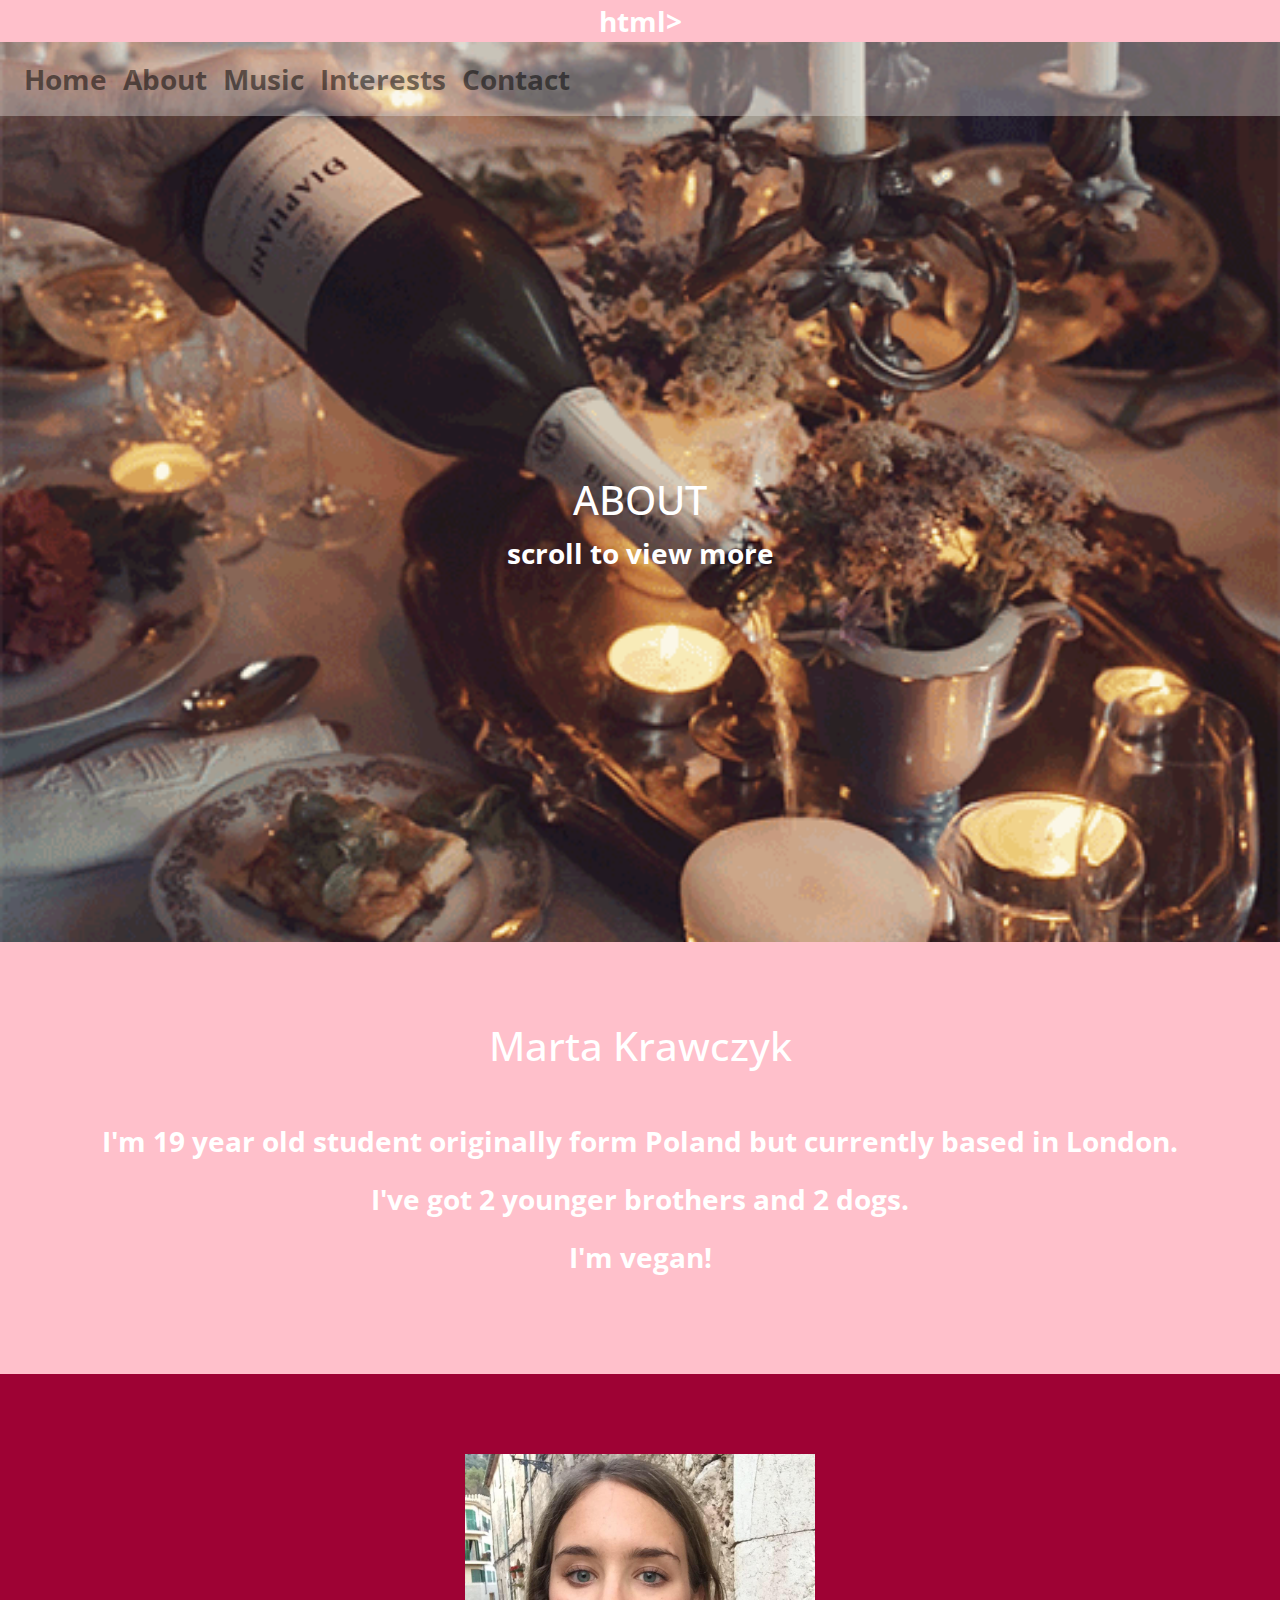
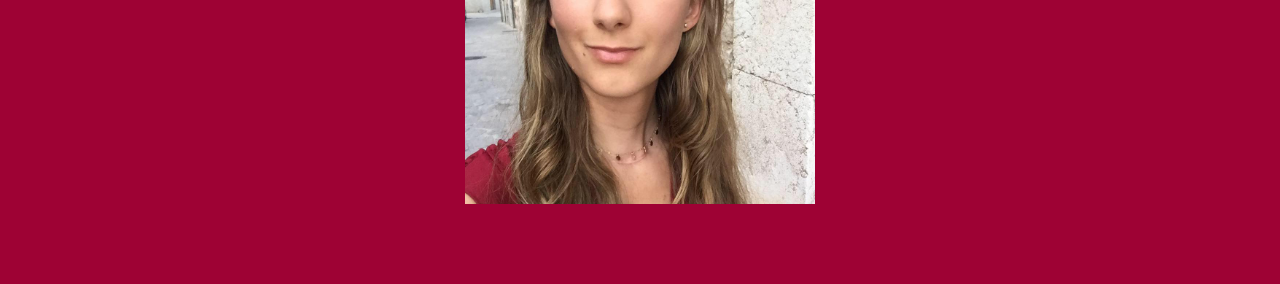
<file: codeAtUni/about.html>
html>
<head>
	<title>ABOUT</title>
	<meta name="viewport" content="width=device-width, initial-scale=1.0">
	<meta name="viewport" content="width=device-width, initial-scale=1">
	<link rel="stylesheet" href="https://maxcdn.bootstrapcdn.com/bootstrap/4.0.0/css/bootstrap.min.css" integrity="sha384-Gn5384xqQ1aoWXA+058RXPxPg6fy4IWvTNh0E263XmFcJlSAwiGgFAW/dAiS6JXm" crossorigin="anonymous">
	<link href="https://fonts.googleapis.com/css?family=Fjalla+One|Open+Sans+Condensed:300" rel="stylesheet">
	<link rel="stylesheet" type="text/css" href="css/style.css">
</head>
<body>
	<div class="background-img">
		<nav class="navbar navbar-expand-lg navbar-light bg-light">
  			<button class="navbar-toggler" type="button" data-toggle="collapse" data-target="#navbarNavAltMarkup" aria-controls="navbarNavAltMarkup" aria-expanded="false" aria-label="Toggle navigation">
    			<span class="navbar-toggler-icon"></span>
  			</button>
  		<div class="collapse navbar-collapse" id="navbarNavAltMarkup">
    		<div class="navbar-nav">
	      		<a class="nav-item nav-link" href="index.html">Home</a>
	      		<a class="nav-item nav-link" href="#">About <span class="sr-only">(current)</span></a>
	     		<a class="nav-item nav-link" href="music.html">Music</a>
	     		<a class="nav-item nav-link" href="interests.html">Interests</a>
	     		<a class="nav-item nav-link" href="contact.html">Contact</a>
    		</div>
  		</div>
		</nav>
		<div class="text-header">
			<h1>ABOUT</h1>
			<p>scroll to view more</p>
		</div>
	</div>

	<section class="pink">
		<div class="container">
			<div class="row">
				<div class="col-md-12">
					<div>
						<h1>Marta Krawczyk</h1>
						<br>
						<div class="hello">
							<p>I'm 19 year old student originally form Poland but currently based in London.</p>
							<p>I've got 2 younger brothers and 2 dogs. </p>
							<p>I'm vegan! </p>
						</div>
					</div>
				</div>
			</div>
		</div>
	</section>

	<section class="burgund">
		<div class="container">
			<div class="row">
				<div class="col-md-4"></div>				
				<div class="col-md-4">
					<img class="profile" src="img/profile.jpg">
				</div>
				<div class="col-md-4"></div>					
			</div>
		</div>
	</section>




		

</body>
</html>
</file>
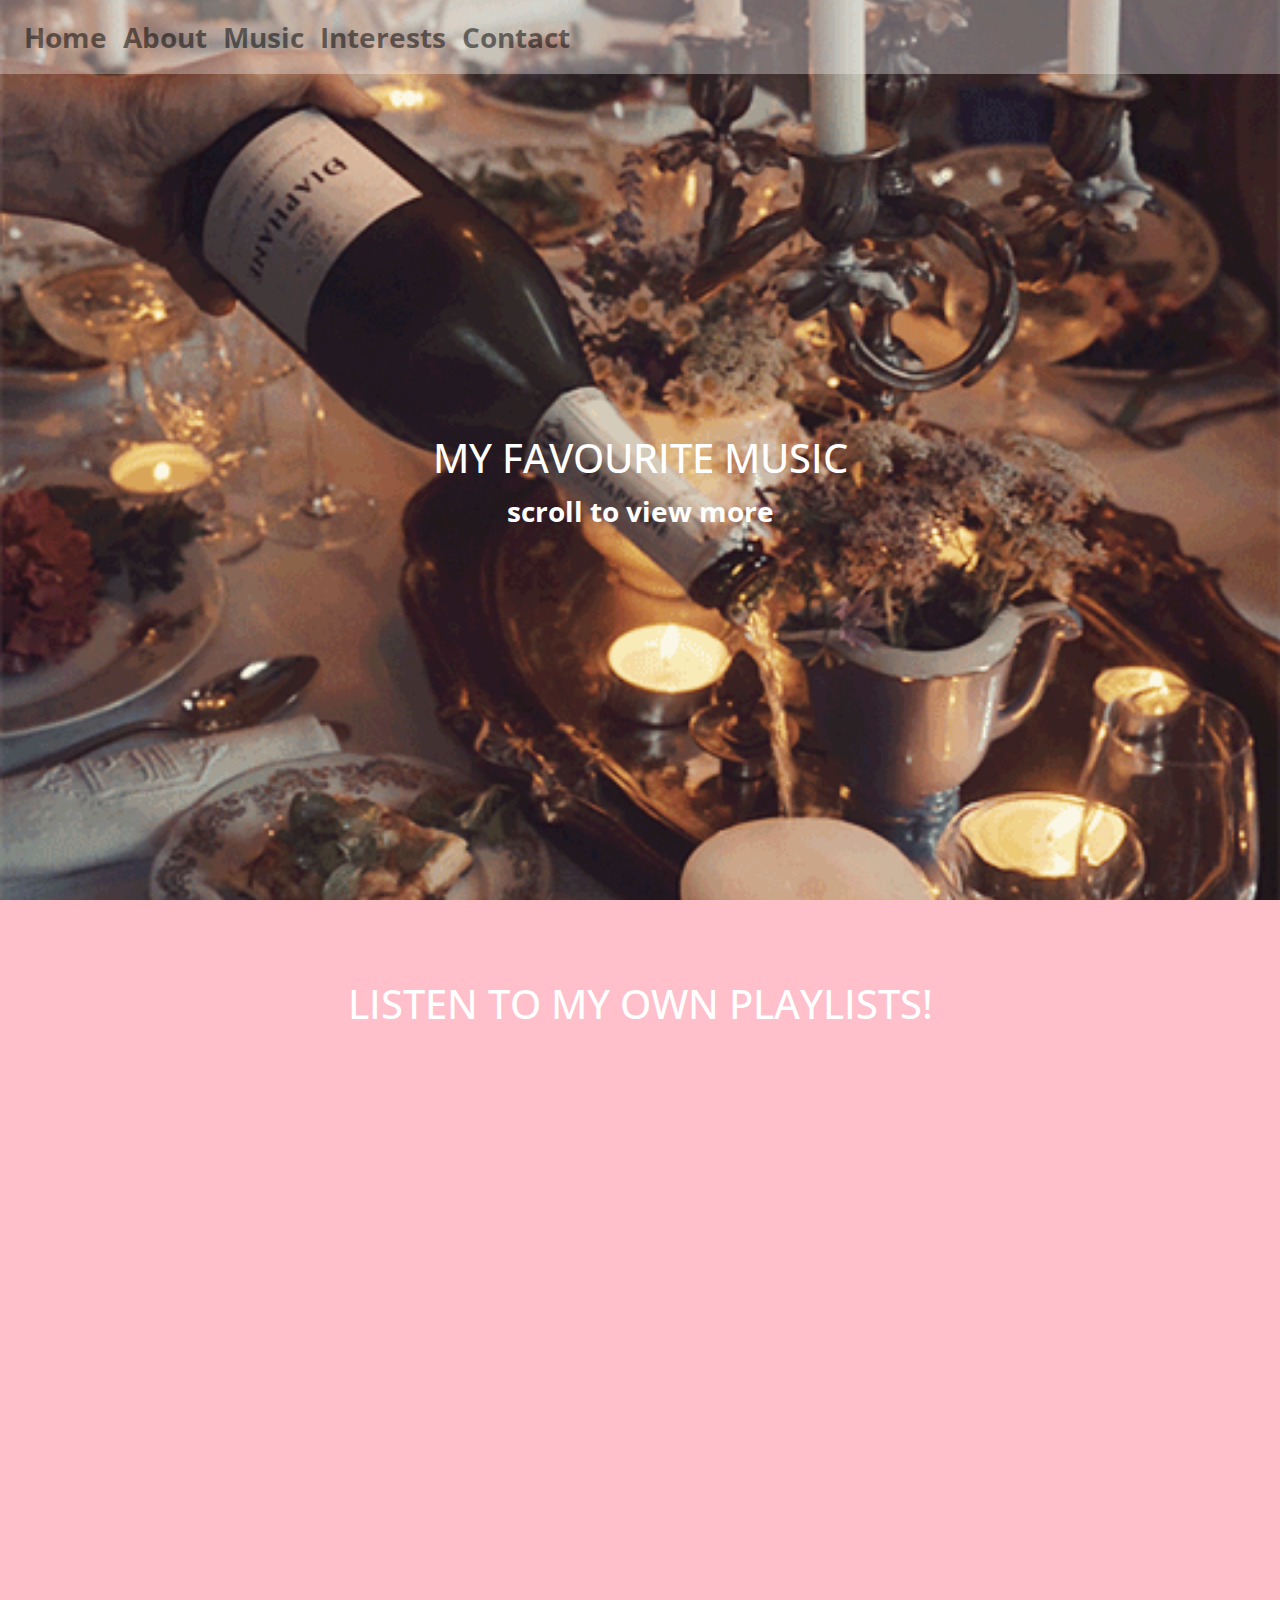
<file: codeAtUni/music.html>
<html>
<head>
	<title>MUSIC</title>
	<meta name="viewport" content="width=device-width, initial-scale=1.0">
	<link rel="stylesheet" href="https://maxcdn.bootstrapcdn.com/bootstrap/4.0.0/css/bootstrap.min.css" integrity="sha384-Gn5384xqQ1aoWXA+058RXPxPg6fy4IWvTNh0E263XmFcJlSAwiGgFAW/dAiS6JXm" crossorigin="anonymous">
	<link href="https://fonts.googleapis.com/css?family=Fjalla+One|Open+Sans+Condensed:300" rel="stylesheet">
	<link rel="stylesheet" type="text/css" href="css/style.css">
</head>
<body>
	<div class="background-img">
		<nav class="navbar navbar-expand-lg navbar-light bg-light">
	  			<button class="navbar-toggler" type="button" data-toggle="collapse" data-target="#navbarNavAltMarkup" aria-controls="navbarNavAltMarkup" aria-expanded="false" aria-label="Toggle navigation">
	    			<span class="navbar-toggler-icon"></span>
	  			</button>
	  		<div class="collapse navbar-collapse" id="navbarNavAltMarkup">
	    		<div class="navbar-nav">
		      		<a class="nav-item nav-link" href="index.html">Home</a>
		      		<a class="nav-item nav-link" href="about.html">About</a>
		     		<a class="nav-item nav-link" href="#">Music <span class="sr-only">(current)</span></a>
		     		<a class="nav-item nav-link" href="interests.html">Interests</a>
		     		<a class="nav-item nav-link" href="contact.html">Contact</a>
	    		</div>
	  		</div>
		</nav>
		<div class="text-header">
			<h1>MY FAVOURITE MUSIC</h1>
			<p>scroll to view more</p>
		</div>
	</div>

	<section class="pink film1">
		<div class="container">
			<div class="row">
				<div class="col-md-12">
					<h1>LISTEN TO MY OWN PLAYLISTS!</h1>	
				</div>
			</div>
		</div>
	</section>

	<section class="pink">
		<div class="container">
			<div class="row">
				<div class="col-md-4">
					<iframe src="https://open.spotify.com/embed/user/11172798423/playlist/0XRHKKwhSzmy0Tu2iOOQdG" width="300" height="380" frameborder="0" allowtransparency="true"></iframe>
				</div>
				<div class="col-md-4">
					<iframe src="https://open.spotify.com/embed/user/11172798423/playlist/23hvVJw2uqPo6EGmMfPnB3" width="300" height="380" frameborder="0" allowtransparency="true"></iframe>
				</div>
				<div class="col-md-4">
					<iframe src="https://open.spotify.com/embed/user/11172798423/playlist/4Oj5yETjv03nk5C3VRrtLO" width="300" height="380" frameborder="0" allowtransparency="true"></iframe>	
				</div>
			</div>
		</div>
	</section>
	<section>
		<div class="container-fluid no-padding">
			<div class="col-md-6 no-padding box-try"></div>
			<div class="col-md-6 no-padding box-try"></div>
		</div>
	</section>
	

</body>
</html>
</file>
<file: codeAtUni/css/style.css>
section{
	padding-top:80px;
	padding-bottom:80px;
}

.film1{
	padding-bottom: 0px;
}

.icons{
	padding-top: 30px;
}

body {
	background-color: pink;
	color: white;
	font-size: 28px;
	font-weight: bold;
	font-family: 'Open Sans Condensed', sans-serif;
	text-align: center;
	
}
.burgund{
	background-color: #9E0234;
}


.first-p {
	color: pink;
}


.menu {
	text-align: center;
}


}
.pink-text {
	font-size: 35px;
	text-align: center
}
.background-img{
	background-image: url(../img/champagne-overflow.gif);
	height: 100vh;
	background-size: cover;
	background-repeat: no-repeat;
	background-attachment: fixed;
	background-position: center;
}
.bg-light {
    background-color: #f8f9fa54!important;
}
.pink{
	background-color: pink;
}

.text-header{
	color: white;
	padding-top: 40vh;
	text-align: center;
}

.size_icon {
font-size: 100px;
color: white;
}

.image{

	width: 100%;

}

.chart{
	border-radius: 20%;
	width: 100%;
}

.profile {

width: 100%;
}

.rest-style{
	background-color: pink;
}

.style {
    width: 500;
    height: 300px;
    background-color: pink;
}

.no-padding{
	padding:0px;
}
</file>
